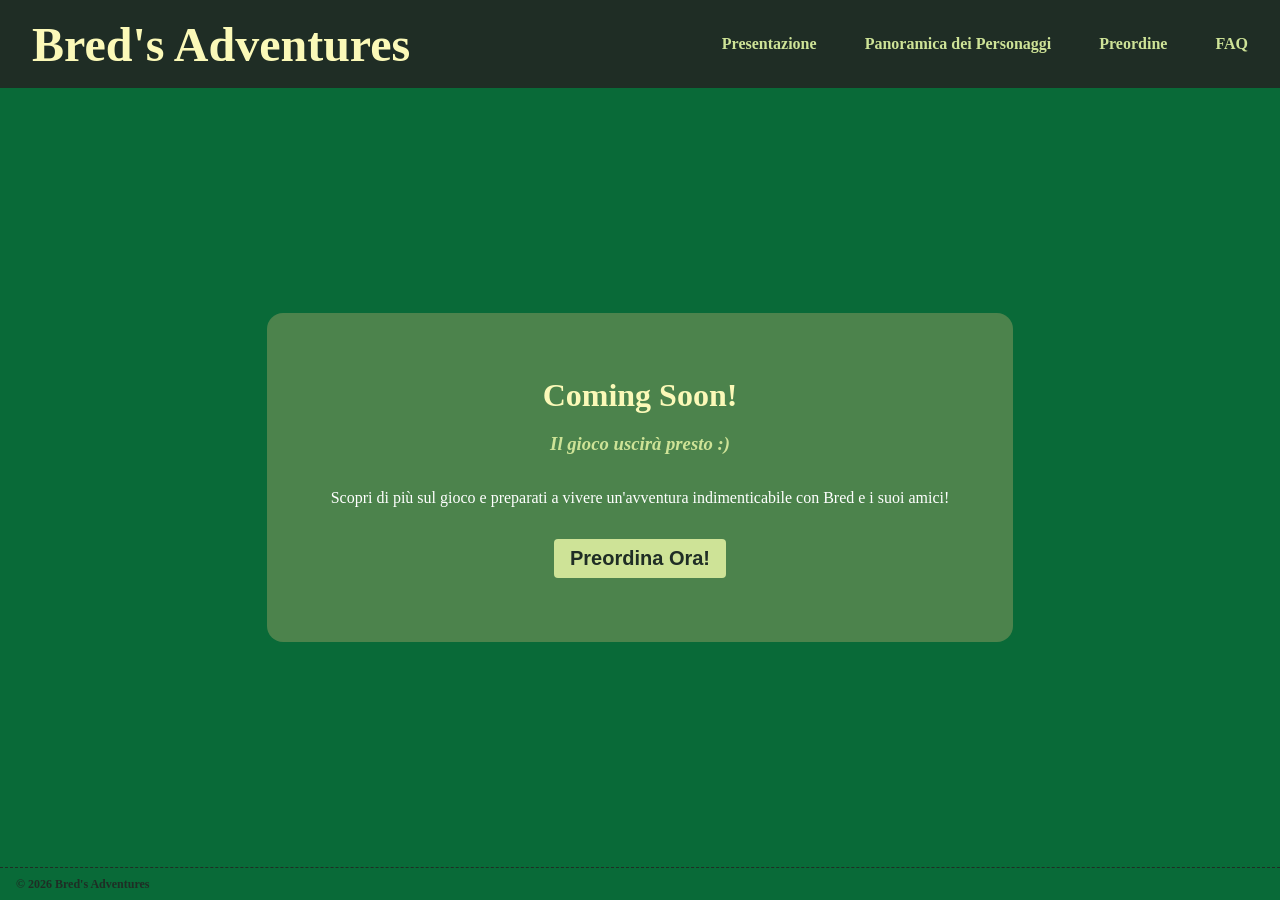
<file: index.html>
<!DOCTYPE html>
<html lang="it">
<head>
    <meta charset="UTF-8">
    <meta name="viewport" content="width=device-width, initial-scale=1.0">
    <title> Bred's Adventures - Press Kit </title>
    <link rel="stylesheet" href="css/style.css">

</head>
<body>
    <div class="page-container">
        <header>
            <h1> Bred's Adventures </h1>

            <nav>
                <ul class="nav-list" type="none">
                    <li class="list-item"><a href="presentation.html"> Presentazione </a></li>
                    <li><a href="characters_overview.html"> Panoramica dei Personaggi </a></li>
                    <li><a href="preorder.html"> Preordine </a></li>
                    <li><a href="faq.html"> FAQ </a></li>
                </ul>
            </nav>
        </header>

        <main>
            <section class="bubble-section">
                <div class="title-block">
                    <h2> Coming Soon! </h2>
                    <h3> Il gioco uscirà presto :) </h3>
                </div>
                
                <p> 
                    Scopri di più sul gioco e preparati a vivere un'avventura indimenticabile con Bred e i suoi amici!
                </p>

                <button class="page-button">
                    <a class="page-button-link" href="preorder.html"> Preordina Ora! </a>
                </button>
            </section>
        </main>

        <footer>
            <h4> © 2026 Bred's Adventures </h4>
        </footer>
    </div>
</body>
</html>
</file>
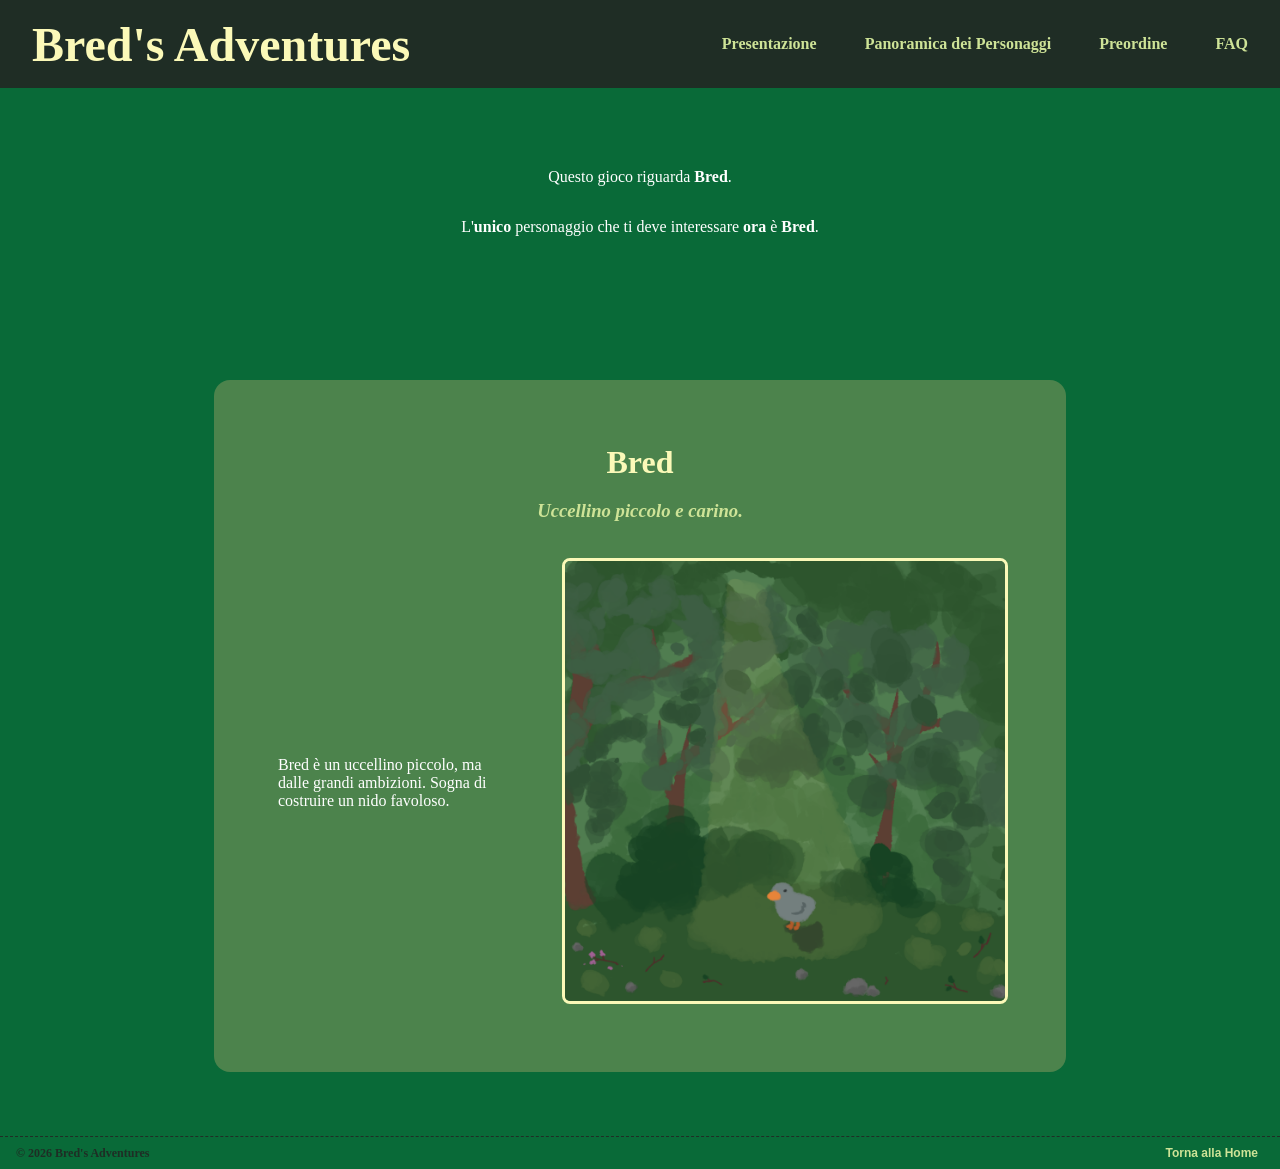
<file: characters_overview.html>
<!DOCTYPE html>
<html lang="it">
<head>
    <meta charset="UTF-8">
    <meta name="viewport" content="width=device-width, initial-scale=1.0">
    <title> Bred's Adventures - Personaggi </title>
    <link rel="stylesheet" href="css/style.css">

</head>
<body>
    <div class="page-container">
        <header>
            <a href="index.html"><h1> Bred's Adventures </h1></a>

            <nav>
                <ul class="nav-list" type="none">
                    <li class="list-item"><a href="presentation.html"> Presentazione </a></li>
                    <li><a href="characters_overview.html"> Panoramica dei Personaggi </a></li>
                    <li><a href="preorder.html"> Preordine </a></li>
                    <li><a href="faq.html"> FAQ </a></li>
                </ul>
            </nav>
        </header>

        <main>
            <div class="title-block">
                <p>
                    Questo gioco riguarda <strong>Bred</strong>. 
                </p>
                <p>
                    L'<strong>unico</strong> personaggio che ti deve interessare <strong>ora</strong> è <strong>Bred</strong>. 
                </p>
            </div>

            <section class="bubble-section">
                <div class="title-block">
                    <h2> Bred </h2>
                    <h3> Uccellino piccolo e carino. </h3>
                </div>
                
                <br>

                <div class="split-container">
                    <div class="left-half-container">
                        <p>
                            Bred è un uccellino piccolo, ma dalle grandi ambizioni. 
                            Sogna di costruire un nido favoloso. 
                        </p>
                    </div>
                    
                    <div class="right-half-container">
                        <img src="img\characters_overview-bred.png" alt="Fantastico scatto di Bred">
                    </div>
                </div>
            </section>
        </main>

        <footer>
            <h4> © 2026 Bred's Adventures </h4>
            <button class="footer-button">
                <a class="footer-button-link" href="index.html"> Torna alla Home </a>
            </button>
        </footer>
    </div>
</body>
</html>
</file>
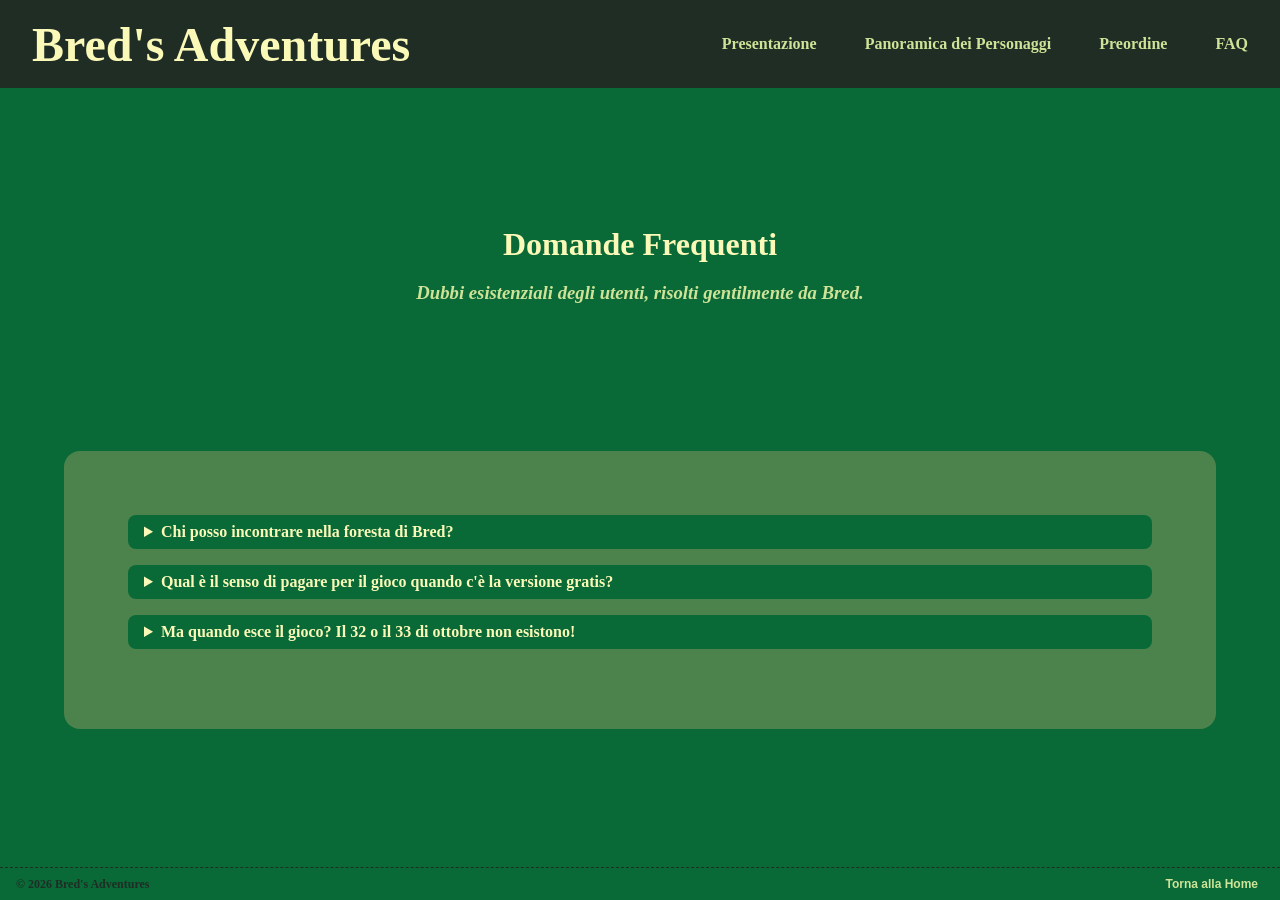
<file: faq.html>
<!DOCTYPE html>
<html lang="it">
<head>
    <meta charset="UTF-8">
    <meta name="viewport" content="width=device-width, initial-scale=1.0">
    <title> Bred's Adventures - FAQ </title>
    <link rel="stylesheet" href="css/style.css">

</head>
<body>
    <div class="page-container">
        <header>
            <a href="index.html"><h1> Bred's Adventures </h1></a>

            <nav>
                <ul class="nav-list" type="none">
                    <li class="list-item"><a href="presentation.html"> Presentazione </a></li>
                    <li><a href="characters_overview.html"> Panoramica dei Personaggi </a></li>
                    <li><a href="preorder.html"> Preordine </a></li>
                    <li><a href="faq.html"> FAQ </a></li>
                </ul>
            </nav>
        </header>

        <main>
            <div class="title-block">
                <h2> Domande Frequenti </h2>
                <h3> Dubbi esistenziali degli utenti, risolti gentilmente da Bred. </h3>
            </div>

            <section class="accordion">
                <details name="faq">
                    <summary> Chi posso incontrare nella foresta di Bred? </summary>
                    <p>
                        La foresta è segreta e magica. 
                        Nessuno al di fuori della foresta sa come sia fatta. 
                        L'unico modo per scoprire chi vi abita è esplorarlo e vederlo con i propri occhi. 
                        ...Stai ancora leggendo? 
                        Cosa aspetti? 
                        Bred deve costruire il suo nido quanto prima. 
                    </p>
                </details>

                <details name="faq">
                    <summary> Qual è il senso di pagare per il gioco quando c'è la versione gratis? </summary>
                    <p>
                        Ricorda che ogni azione ha una conseguenza. 
                        Lo dice Bred. 
                    </p>
                </details>

                <details name="faq">
                    <summary> Ma quando esce il gioco? Il 32 o il 33 di ottobre non esistono! </summary>
                    <p>
                        Nella foresta magica di Bred, tutto esiste. 
                        Anche il 32 e il 33 di ottobre. 
                    </p>
                </details>
            </section>
        </main>

        <footer>
            <h4> © 2026 Bred's Adventures </h4>
            <button class="footer-button">
                <a class="footer-button-link" href="index.html"> Torna alla Home </a>
            </button>
        </footer>
    </div>
</body>
</html>
</file>
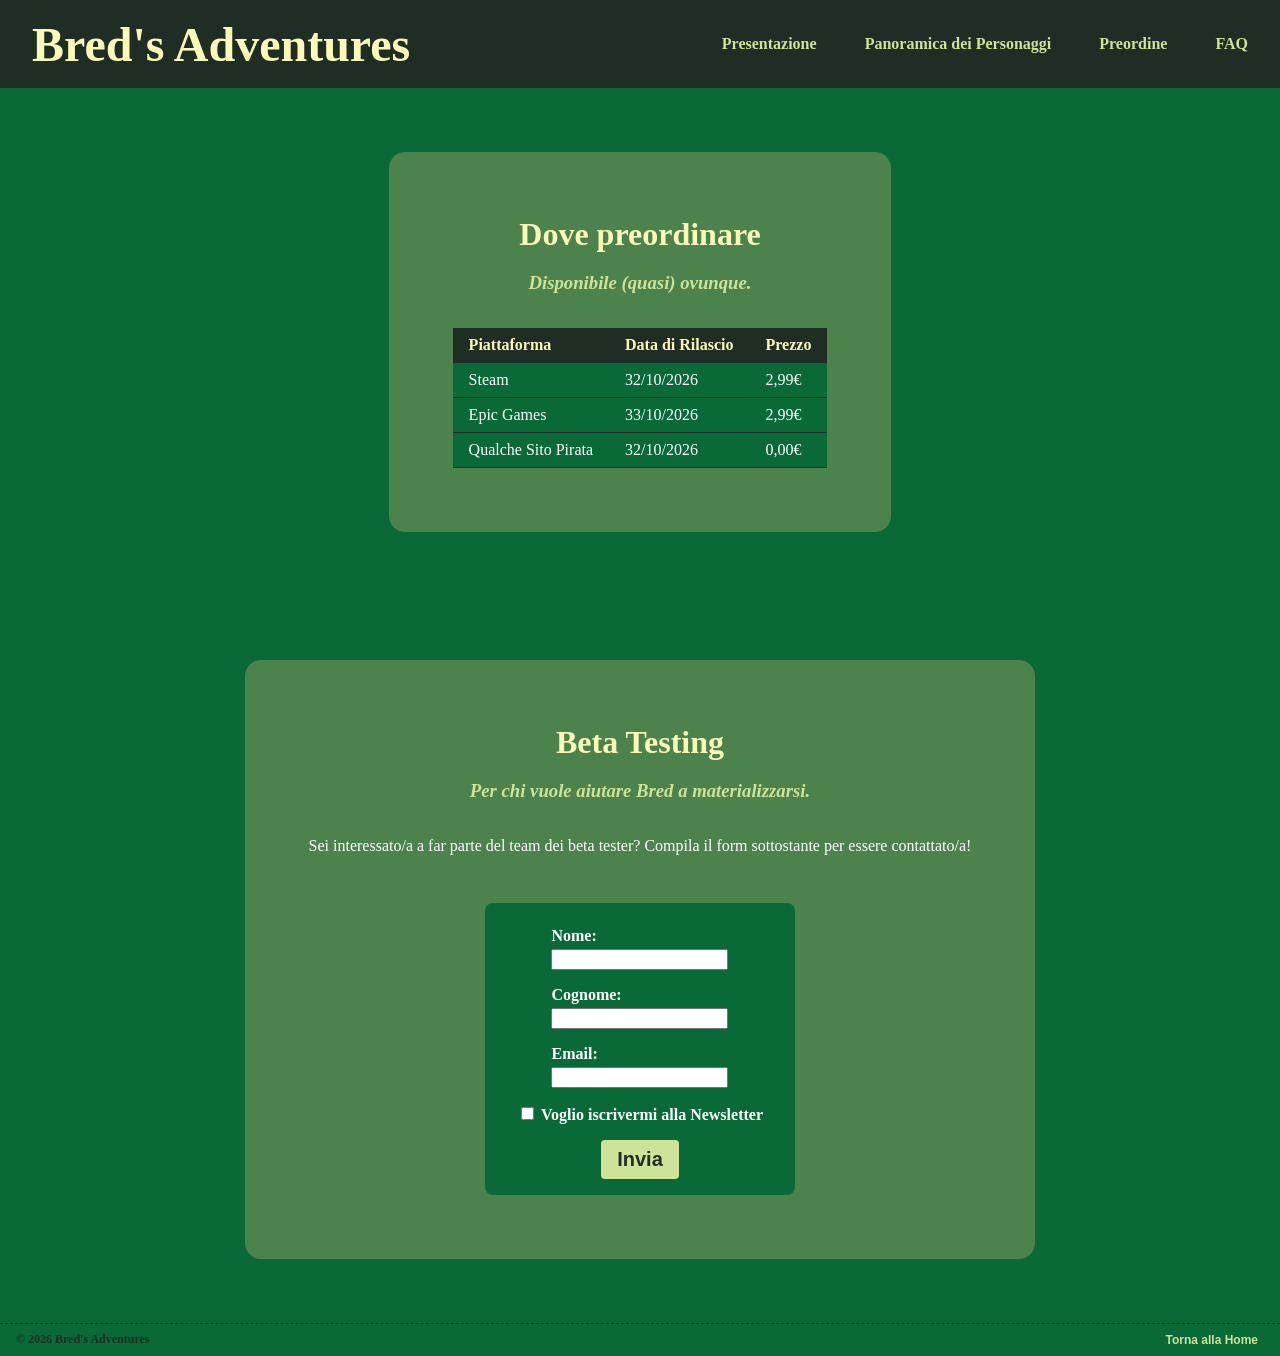
<file: preorder.html>
<!DOCTYPE html>
<html lang="it">
<head>
    <meta charset="UTF-8">
    <meta name="viewport" content="width=device-width, initial-scale=1.0">
    <title> Bred's Adventures - Preordine </title>
    <link rel="stylesheet" href="css/style.css">

</head>
<body>
    <div class="page-container">
        <header>
            <a href="index.html"><h1> Bred's Adventures </h1></a>

            <nav>
                <ul class="nav-list" type="none">
                    <li class="list-item"><a href="presentation.html"> Presentazione </a></li>
                    <li><a href="characters_overview.html"> Panoramica dei Personaggi </a></li>
                    <li><a href="preorder.html"> Preordine </a></li>
                    <li><a href="faq.html"> FAQ </a></li>
                </ul>
            </nav>
        </header>

        <main>
            <section class="bubble-section">
                <div class="title-block">
                    <h2> Dove preordinare </h2>
                    <h3> Disponibile (quasi) ovunque. </h3>
                </div>
                
                <table>
                    <thead>
                        <tr>
                            <th> Piattaforma </th>
                            <th> Data di Rilascio </th>
                            <th> Prezzo </th>
                        </tr>
                    </thead>
                    <tbody>
                        <tr>
                            <td> Steam </td>
                            <td> 32/10/2026 </td>
                            <td> 2,99€ </td>
                        </tr>

                        <tr>
                            <td> Epic Games </td>
                            <td> 33/10/2026 </td>
                            <td> 2,99€ </td>
                        </tr>

                        <tr>
                            <td> Qualche Sito Pirata </td>
                            <td> 32/10/2026 </td>
                            <td> 0,00€ </td>
                        </tr>
                    </tbody>
                </table>
            </section>

            <section class="bubble-section">
                <div class="title-block">
                    <h2> Beta Testing </h2>
                    <h3> Per chi vuole aiutare Bred a materializzarsi. </h3>
                </div>
                
                <div>
                    <p> 
                        Sei interessato/a a far parte del team dei beta tester? 
                        Compila il form sottostante per essere contattato/a! 
                    </p>
                </div>

                <form>
                    <div class="form-space">
                        <label for="name"> Nome: </label>
                        <input type="text" name="name" id="name" required>
                    </div>
                    
                    <div class="form-space">
                        <label for="surname"> Cognome: </label>
                        <input type="text" name="surname" id="surname" required>
                    </div>

                    <div class="form-space">
                        <label for="email"> Email: </label>
                        <input type="email" name="email" id="email" required>
                    </div>

                    <div class="form-checkbox">
                        <input type="checkbox" name="newsletter" id="newsletter">
                        <label for="newsletter"> Voglio iscrivermi alla Newsletter </label>
                    </div>

                    <input class="page-button" type="submit" value="Invia">
                </form>
            </section>
        </main>

        <footer>
            <h4> © 2026 Bred's Adventures </h4>
            <button class="footer-button">
                <a class="footer-button-link" href="index.html"> Torna alla Home </a>
            </button>
        </footer>
    </div>
</body>
</html>
</file>
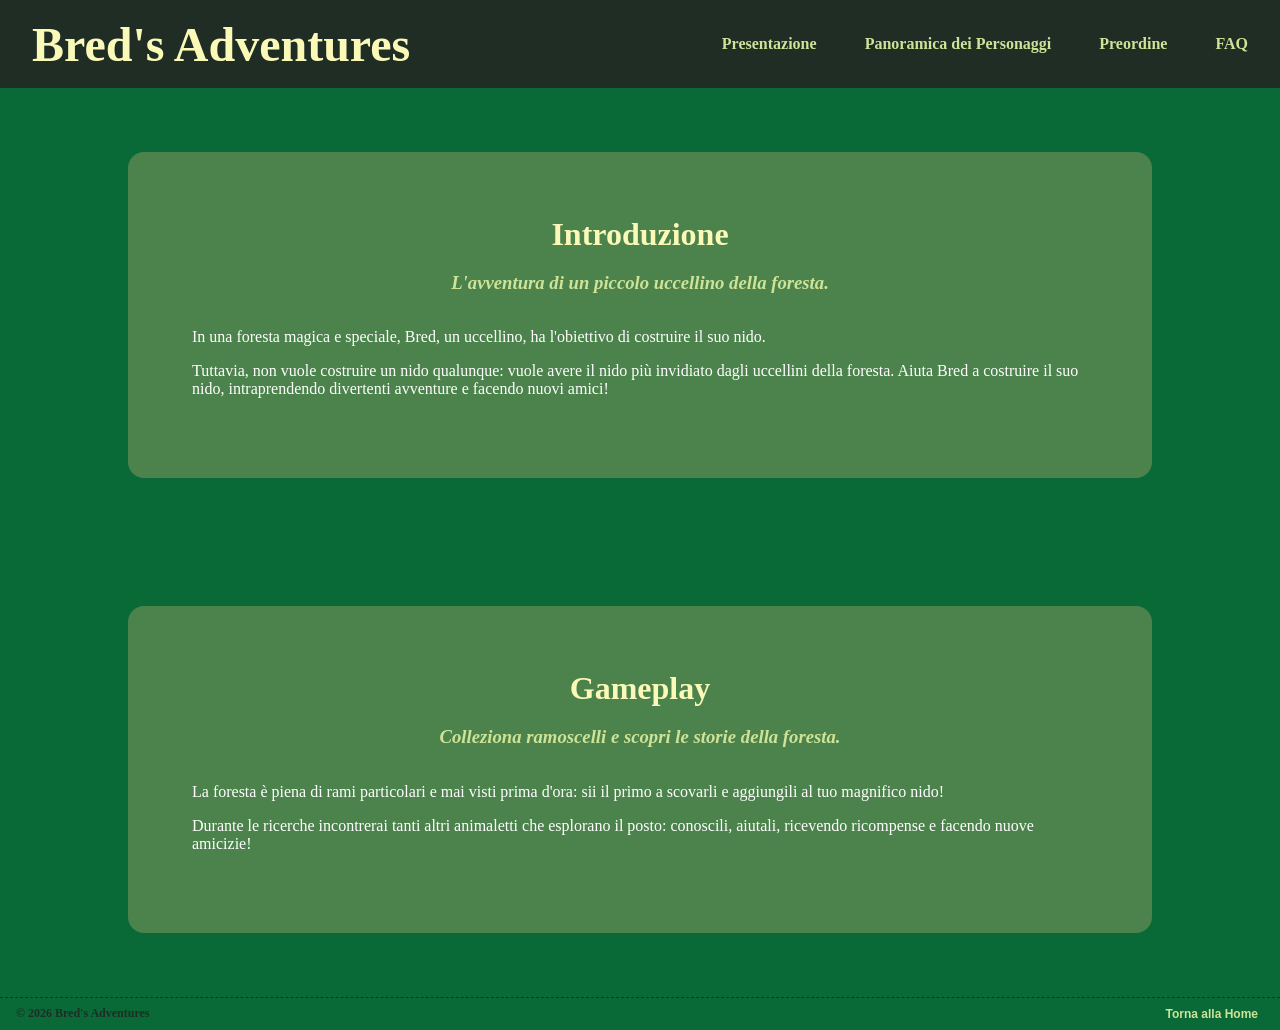
<file: presentation.html>
<!DOCTYPE html>
<html lang="it">
<head>
    <meta charset="UTF-8">
    <meta name="viewport" content="width=device-width, initial-scale=1.0">
    <title> Bred's Adventures - Presentazione </title>
    <link rel="stylesheet" href="css/style.css">

</head>
<body>
    <div class="page-container">
        <header>
            <a href="index.html"><h1> Bred's Adventures </h1></a>

            <nav>
                <ul class="nav-list" type="none">
                    <li class="list-item"><a href="presentation.html"> Presentazione </a></li>
                    <li><a href="characters_overview.html"> Panoramica dei Personaggi </a></li>
                    <li><a href="preorder.html"> Preordine </a></li>
                    <li><a href="faq.html"> FAQ </a></li>
                </ul>
            </nav>
        </header>

        <main>
            <section class="bubble-section">
                <div class="title-block">
                    <h2> Introduzione </h2>
                    <h3> L'avventura di un piccolo uccellino della foresta. </h3>
                </div>
                
                <div>
                    <p> 
                        In una foresta magica e speciale, Bred, un uccellino, ha l'obiettivo di costruire il suo nido. 
                    </p>
                    <p>
                        Tuttavia, non vuole costruire un nido qualunque: 
                        vuole avere il nido più invidiato dagli uccellini della foresta. 
                        Aiuta Bred a costruire il suo nido, intraprendendo divertenti avventure e facendo nuovi amici!
                    </p>
                </div>
            </section>

            <section class="bubble-section">
                <div class="title-block">
                    <h2> Gameplay </h2>
                    <h3> Colleziona ramoscelli e scopri le storie della foresta. </h3>
                </div>
                
                <div>
                    <p> 
                        La foresta è piena di rami particolari e mai visti prima d'ora: 
                        sii il primo a scovarli e aggiungili al tuo magnifico nido! 
                    </p>
                    <p>
                        Durante le ricerche incontrerai tanti altri animaletti che esplorano il posto: 
                        conoscili, aiutali, ricevendo ricompense e facendo nuove amicizie! 
                    </p>
                </div>
            </section>
        </main>

        <footer>
            <h4> © 2026 Bred's Adventures </h4>
            <button class="footer-button">
                <a class="footer-button-link" href="index.html"> Torna alla Home </a>
            </button>
        </footer>
    </div>
</body>
</html>
</file>
<file: css/style.css>
:root {
    /* Palette Cromatica */
    --green: #096a38;
    --green-d: #1f2d25;
    --green-l: #4c834c;
    --yellow1: #cee397;
    --yellow2: #fbf9b8;
    
    /* Font Fallback */
    --font-fallback: "Verdana", "Geneva", "Tahoma", "sans-serif";
}

html {
    scroll-behavior: smooth;
}

body {
    display: flex;
    flex-direction: column;
    align-items: center;
    width: 100%;
    height: 100vh;
    padding: 0px;
    margin: 0px;
    font-family: var(--font-fallback);
    background-color: var(--green);
    color: white;
}

.page-container {
    display: flex;
    flex-direction: column;
    width: 100%;
    min-height: 100vh;
}

header {
    display: flex;
    flex-direction: row;
    align-items: center;
    justify-content: space-between;
    height: 64px;
    padding: 12px 32px 12px 32px;
    background-color: var(--green-d);
}

h1 {
    min-width: fit-content;
    font-size: 48px;
    color: var(--yellow2);
}

a {
    text-decoration: none;
}

nav {
    display: flex;
    flex-direction: row;
    justify-content: center;
}

.nav-list {
    display: flex;
    flex-direction: row;
    justify-content: center;
    align-items: center;
    align-content: space-between;
    gap: 48px;
}

.nav-list li a {
    font-size: 16px;
    font-weight: bold;
    color: var(--yellow1);
}

.nav-list li a:hover {
    color: var(--green-l);
}

.title-block {
    display: flex;
    flex-direction: column;
    align-items: center;
}

main {
    display: flex;
    flex: 1;
    flex-direction: column;
    align-items: center;
    justify-content: center;
    padding: 64px 128px;
    gap: 128px;
}

section {
    display: flex;
    flex-direction: column;
    justify-content: center;
    padding: 64px;
    background-color: var(--green-l);
}

.bubble-section {
    max-width: fit-content;
    max-height: fit-content;
    display: flex;
    flex-direction: column;
    align-items: center;
    justify-content: center;
    padding: 64px;
    border-radius: 16px;
    background-color: var(--green-l);
}

.page-button {
    max-width: fit-content;
    font-size: 20px;
    margin-top: 16px;
    padding: 8px 16px;
    background-color: var(--yellow1);
    color: var(--green-d);
    border: none;
    border-radius: 4px;
    font-weight: bold;
    color: var(--green-d);
    cursor: pointer;
}

.page-button-link {
    font-weight: bold;
    color: var(--green-d);
}

.page-button:hover {
    background-color: var(--yellow2);
}

h2 {
    font-size: 32px;
    color:var(--yellow2);
    margin: 0px;
}

h3 {
    font-style: oblique;
    color: var(--yellow1);
}

.split-container {
    display: flex;
    align-items: center;
    gap: 64px;
}

.left-half-container {
    flex: 1;
    width: 180px;
    height: auto;
    
}

.right-half-container {
    flex: 2;
    width: 480px;

}

img {
    max-width: 100%;
    border-radius: 8px;
    border: 3px solid var(--yellow2);
    object-fit: cover;
}

table {
    margin-top: 16px;
    text-align: left;
    border-collapse: collapse;
}

thead {
    background-color: var(--green-d);
    color: var(--yellow2);
}

tbody {
    background-color: var(--green);
}

th, td {
    padding: 8px 16px;
    border-bottom: 1px solid var(--green-d);
}

form {
    display: flex;
    flex-direction: column;
    align-items: center;
    background-color: var(--green);
    padding: 16px 32px;
    border-radius: 8px;
    margin-top: 32px;
}

label {
    font-weight: bold;
}

.form-space {
    display: flex;
    flex-direction: column;
    gap: 4px;
    margin: 8px;
}

.form-checkbox {
    min-width: fit-content;
    margin-top: 8px;
}

.accordion {
    width: 100%;
    display: flex;
    flex-direction: column;
    justify-content: center;
    padding: 64px;
    border-radius: 16px;
    background-color: var(--green-l);
}

details {
    background-color: var(--green);
    color: var(--yellow2);
    font-weight: bold;
    padding: 8px 16px;
    margin-bottom: 16px;
    border-radius: 8px;
}

details p {
    color: white;
    font-weight: lighter;
}

footer {
    display: flex;
    align-items: center;
    justify-content: space-between;
    height: 32px;
    padding-inline: 16px;
    border-top: 1px dashed var(--green-d);
    color: var(--green-d);
}

h4 {
    font-size: 12px;
}

.footer-button {
    background-color: #00000000;
    border: none;
    font-size: 12px;
    cursor: pointer;
}

.footer-button-link {
    font-weight: bold;
    color: var(--yellow1);
}

.footer-button-link:hover {
    color: var(--yellow2);
}

@media screen and (max-width: 768px) {
    header {
        flex-direction: column;
        justify-content: center;
        height: 64px;
        padding: 8px;
    }

    h1 {
        font-size: 32px;
        margin-bottom: 0px;
    }

    .nav-list {
        gap: 16px;
    }

    .nav-list li a {
        font-size: 12px;
    }
}
</file>
